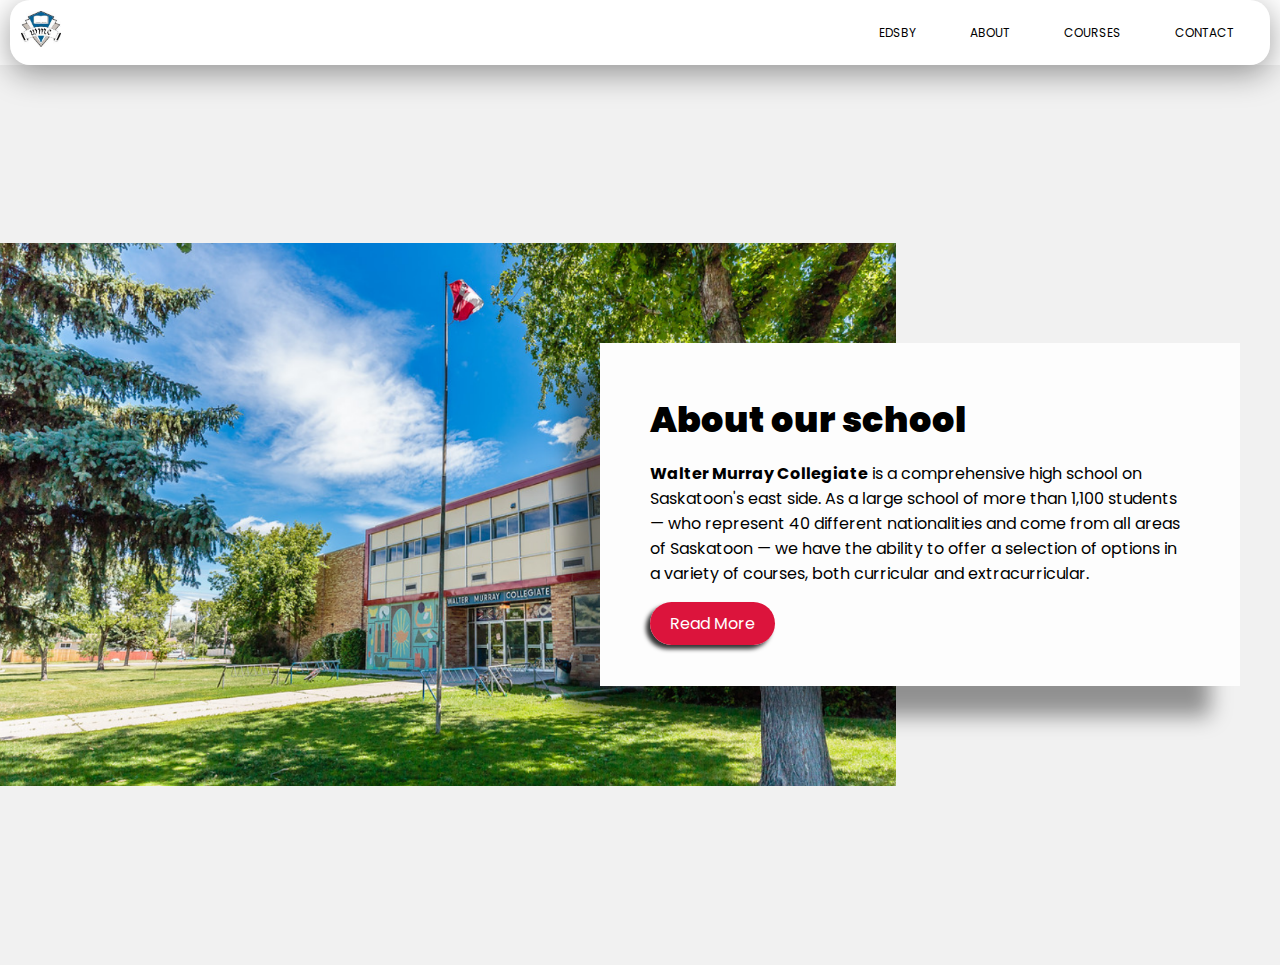
<file: about-page/index.html>
<!DOCTYPE html>
<html lang="en">
<head>
    <meta charset="UTF-8">
    <meta name="viewport" content="width=device-width, initial-scale=1.0">
    <link rel="stylesheet" href="./style.css" />
    <link rel="preconnect" href="https://fonts.googleapis.com">
    <link rel="preconnect" href="https://fonts.gstatic.com" crossorigin>
    <link href="https://fonts.googleapis.com/css2?family=Poppins&display=swap" rel="stylesheet">
    <title>About us</title>
</head>
<body>
    <div class="header">
        <nav>
            <a href="../home-page/index.html"><img src="./LogoHeader.png" alt="walter murray collegiate logo header"    /></a>
            <div class="nav-links">
                <ul>
                    <li><a href="../Edsby-page/index.html">EDSBY</a></li>
                    <li><a href="../about-page/index.html">ABOUT</a></li>
                    <li><a href="../courses/index.html">COURSES</a></li>
                    <li><a href='../Contact/index.html'>CONTACT</a></li>
                </ul>
            </div>
        </nav>
    </div>
    <div class="about-section">
        <div class="about">
            <div class="container">
                <h1> About our school</h1>
                <p class="text"><span>​​​​​​​​​​Walter Murray Collegiate</span> is a comprehensive high school on Saskatoon's east side. As a large school of more than 1,100 students — who represent 40 different nationalities and come from all areas of Saskatoon — ​we have the ability to offer a selection of options in a variety of courses, both curricular and extracurricular. ​</p>
                <a href="../read-more/index.html" class="read-more">Read More</a>
            </div>
        </div>
    </div>
    
</body>
</html>
</file>
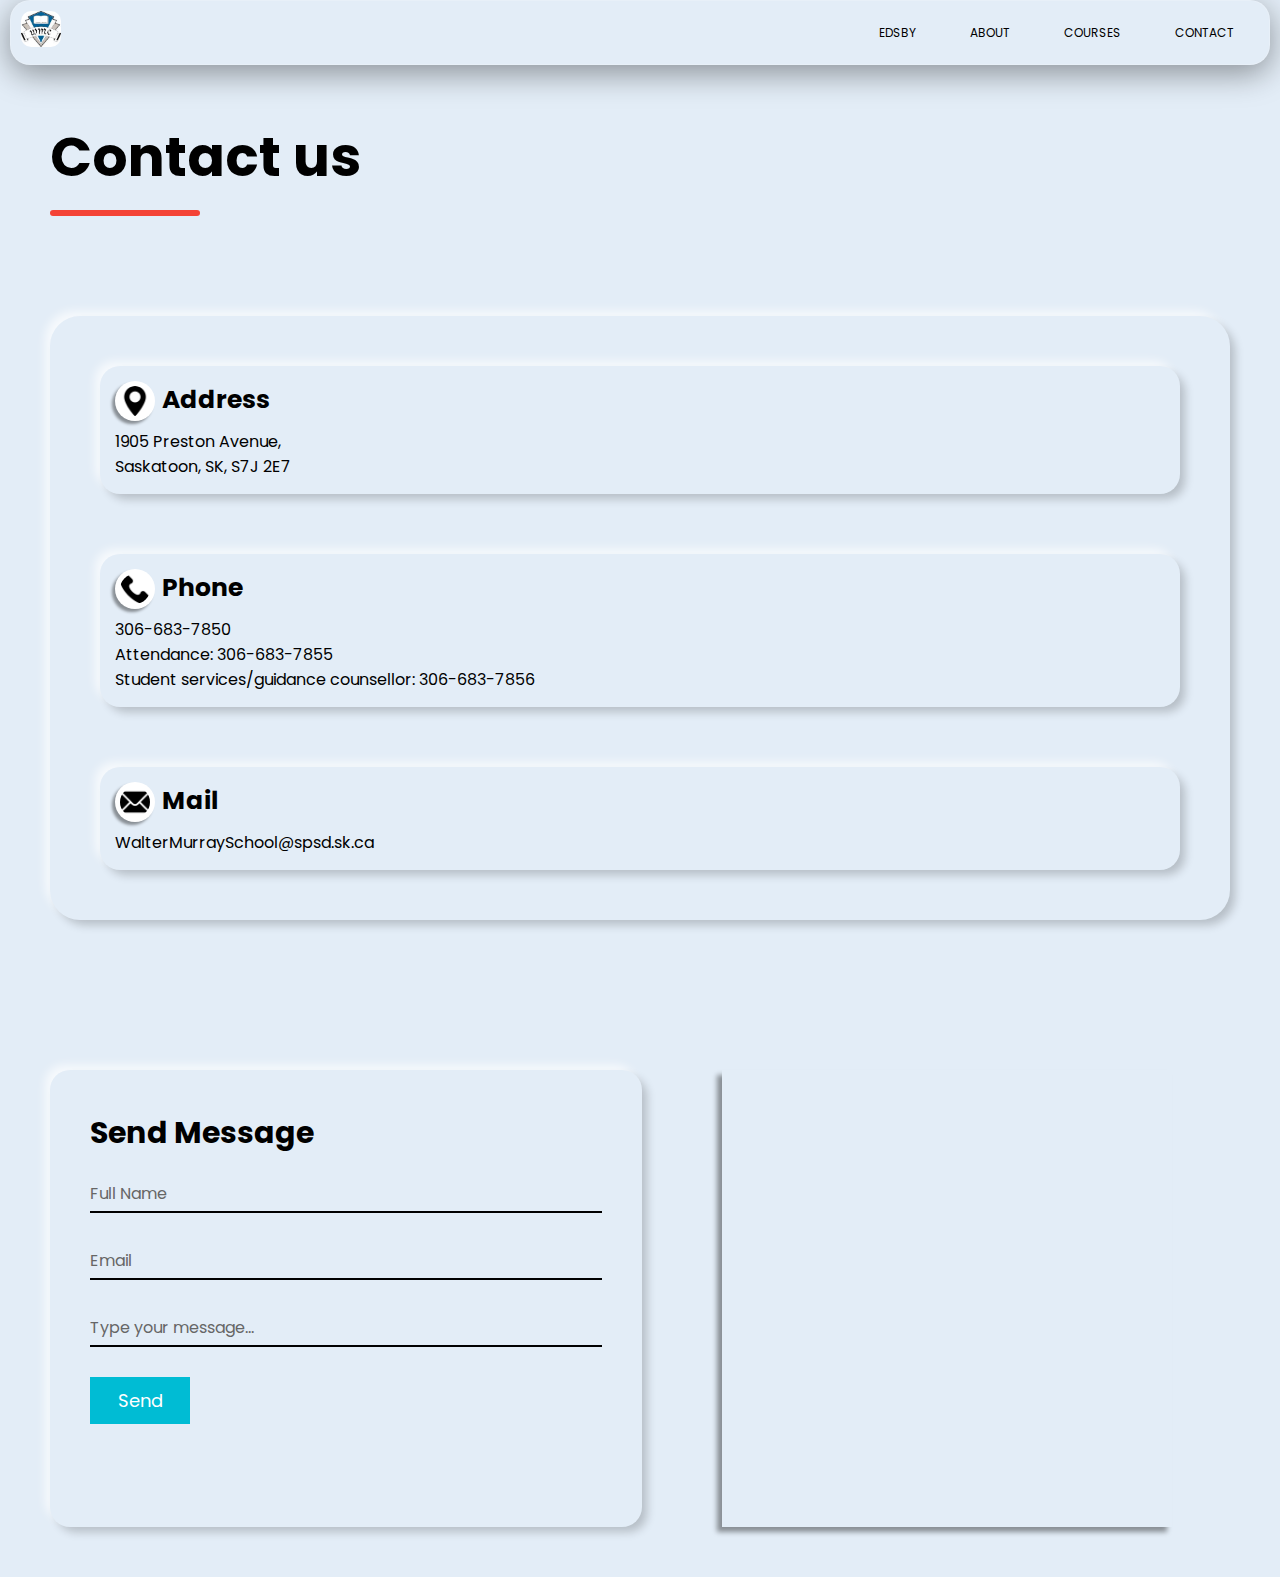
<file: Contact/index.html>
<!DOCTYPE html>
<html lang="en">
<head>
    <meta charset="UTF-8">
    <meta name="viewport" content="width=device-width, initial-scale=1.0">
    <link rel="stylesheet" href="./style.css" />
    <link rel="preconnect" href="https://fonts.googleapis.com">
    <link rel="preconnect" href="https://fonts.gstatic.com" crossorigin>
    <link href="https://fonts.googleapis.com/css2?family=Poppins&display=swap" rel="stylesheet">
    <title>Contact Us</title>
</head>
<body>
    <div class="header">
        <nav>
            <a href="../home-page/index.html"><img src="./LogoHeader.png" alt="walter murray collegiate logo header"    /></a>
            <div class="nav-links">
                <ul>
                    <li><a href="../Edsby-page/index.html">EDSBY</a></li>
                    <li><a href="../about-page/index.html">ABOUT</a></li>
                    <li><a href='../courses/index.html'>COURSES</a></li>
                    <li><a href='../Contact/index.html'>CONTACT</a></li>
                </ul>
            </div>
        </nav>
    </div>
    <div class="heading-container">
        <h1>Contact us</h1>
        <div class="line"></div>
    </div>
    <div class="contact-details">
        <div class="address details">
            <img src="./maps-and-flags.png" height="30px" />
            <h3>Address</h3>
            <p>1905 Preston Avenue,<br> Saskatoon, SK, S7J 2E7</p>
        </div>
        <div class="phone details">
            <img src="./phone-call.png" height="30px" />
            <h3>Phone</h3>
            <p>306-683-7850<br>Attendance: 306-683-7855 <br>Student services/guidance counsellor: 306-683-7856</p>
        </div>
        <div class="mail details">
            <img src="./mail.png" height="30px" />
            <h3>Mail</h3>
            <p>WalterMurraySchool@spsd.sk.ca</p>
        </div>
    </div>
    <div class="form-map">
        <div class="contact-form">
            <form>
                <h2>Send Message</h2>
                <div class="input-box">
                    <input type="text" name="" required="required">
                    <span>Full Name</span>
                </div>
                <div class="input-box">
                    <input type="text" name="" required="required">
                    <span>Email</span>
                </div>
                <div class="input-box">
                    <input type="text" name="" required="required">
                    <span>Type your message...</span>
                </div>
                <div class="input-box">
                    <input type="submit" name="" value="Send">
                </div>
                
            </form>
        </div>
        <div class="map">
            <iframe src="https://www.google.com/maps/embed?pb=!1m18!1m12!1m3!1d2450.5310359038212!2d-106.62382578849318!3d52.106465971838645!2m3!1f0!2f0!3f0!3m2!1i1024!2i768!4f13.1!3m3!1m2!1s0x5304f1405f342057%3A0x9f13b7360dfa2bfc!2sWalter%20Murray%20Collegiate!5e0!3m2!1sen!2sca!4v1705624319784!5m2!1sen!2sca" width="450" height="450" style="border:0;" allowfullscreen="" loading="lazy" referrerpolicy="no-referrer-when-downgrade"></iframe>

        </div>
    </div>
   
    
</body>
</html>
</file>
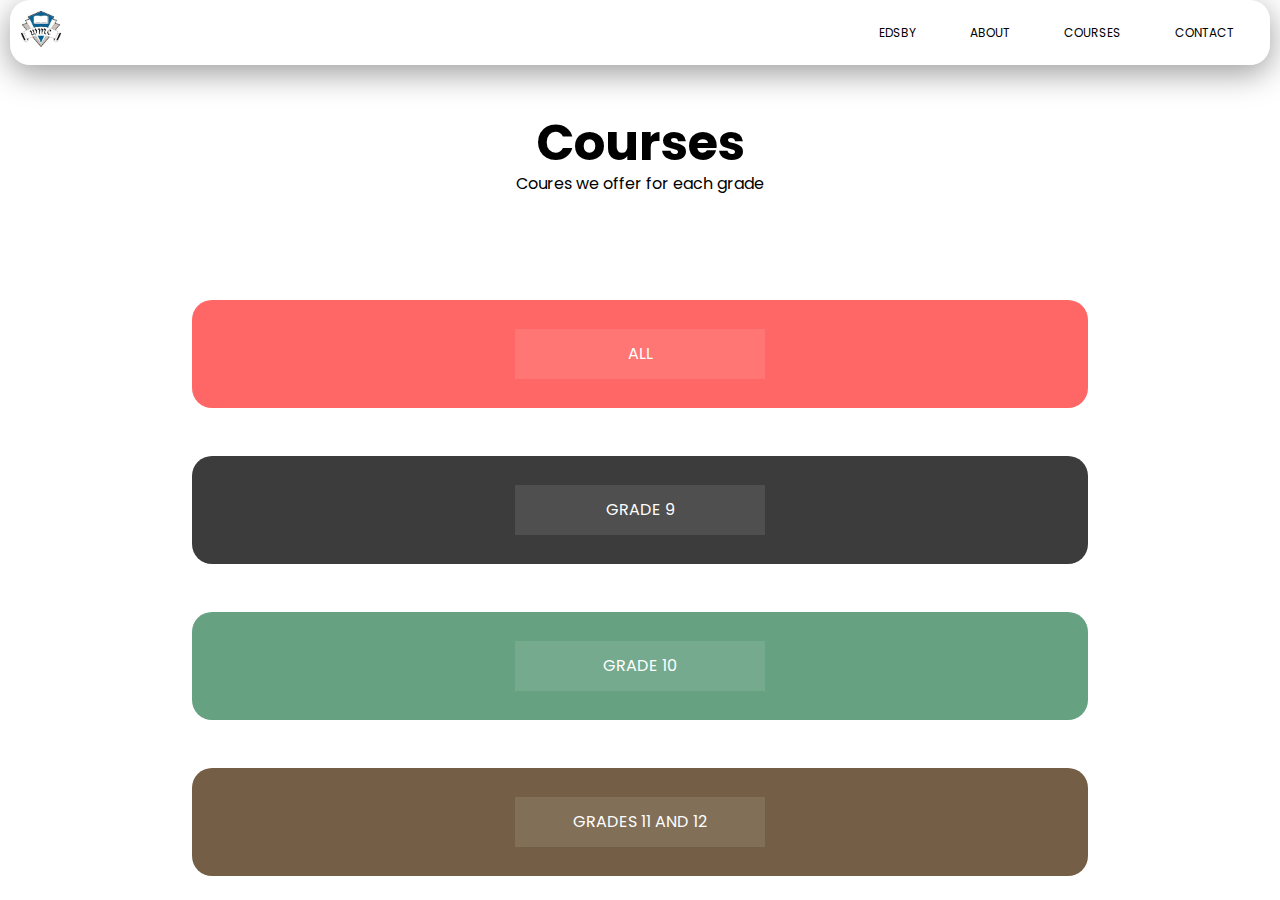
<file: courses/index.html>
<!DOCTYPE html>
<html lang="en">
<head>
    <meta charset="UTF-8">
    <meta name="viewport" content="width=device-width, initial-scale=1.0">
    <link rel="stylesheet" href="./style.css" />
    <link rel="preconnect" href="https://fonts.googleapis.com">
    <link rel="preconnect" href="https://fonts.gstatic.com" crossorigin>
    <link href="https://fonts.googleapis.com/css2?family=Poppins&display=swap" rel="stylesheet">
    <title>Courses</title>
</head>
<body>
    <div class="header">
        
        <nav>
            <a href="../home-page/index.html" ><img src="./LogoHeader.png" alt="walter murray collegiate logo header"    /></a>
            <div class="nav-links">
                <ul>
                    <li><a href="../Edsby-page/index.html">EDSBY</a></li>
                    <li><a href="../about-page/index.html">ABOUT</a></li>
                    <li><a href='index.html'>COURSES</a></li>
                    <li><a href='../Contact/index.html'>CONTACT</a></li>
                </ul>
            </div>
        </nav>
    </div>
    <div class="heading">
        <h1>Courses</h1>
        <p>Coures we offer for each grade</p>
    </div>

        <div class="box-1">
            <!-- <div class="btn btn-one"> -->
            <!-- <a href="https://www.spsd.sk.ca/school/waltermurray/About/course_selection/Documents/Walter_Murray_Course_Selection_Grade_9.pdf">GRADE 10</a>
            </div> -->
            <a href="https://www.spsd.sk.ca/school/waltermurray/About/course_selection/Documents/Walter_Murray_Course_Selection.pdf" class="btn btn-one" target="_blank">ALL</a>
        </div>
        
        <!-- Hover #2 -->
        <div class="box-2">
            <a href="https://www.spsd.sk.ca/school/waltermurray/About/course_selection/Documents/Walter_Murray_Course_Selection_Grade_9.pdf" class="btn btn-two" target="_blank">GRADE 9</a>
        </div>
        
        <!-- Hover #3 -->
        <div class="box-3">
            <!-- <div class="btn btn-three">
            <span>GRADE 11</span>
            </div> -->
            <a href="https://www.spsd.sk.ca/school/waltermurray/About/course_selection/Documents/Grad_Plan_Grade_10_English.pdf" class="btn btn-three" target="_blank">GRADE 10</a>
        </div>
        
        <div class="box-4">
            <!-- <div class="btn btn-four">
            <span>GRADE 12</span>
            </div> -->
            <a href="https://www.spsd.sk.ca/school/waltermurray/About/course_selection/Documents/Grad_Plan_Grades_11-12_English.pdf" class="btn btn-four" target="_blank">GRADES 11 AND 12</a>
        </div>  
</body>
</html>
</file>
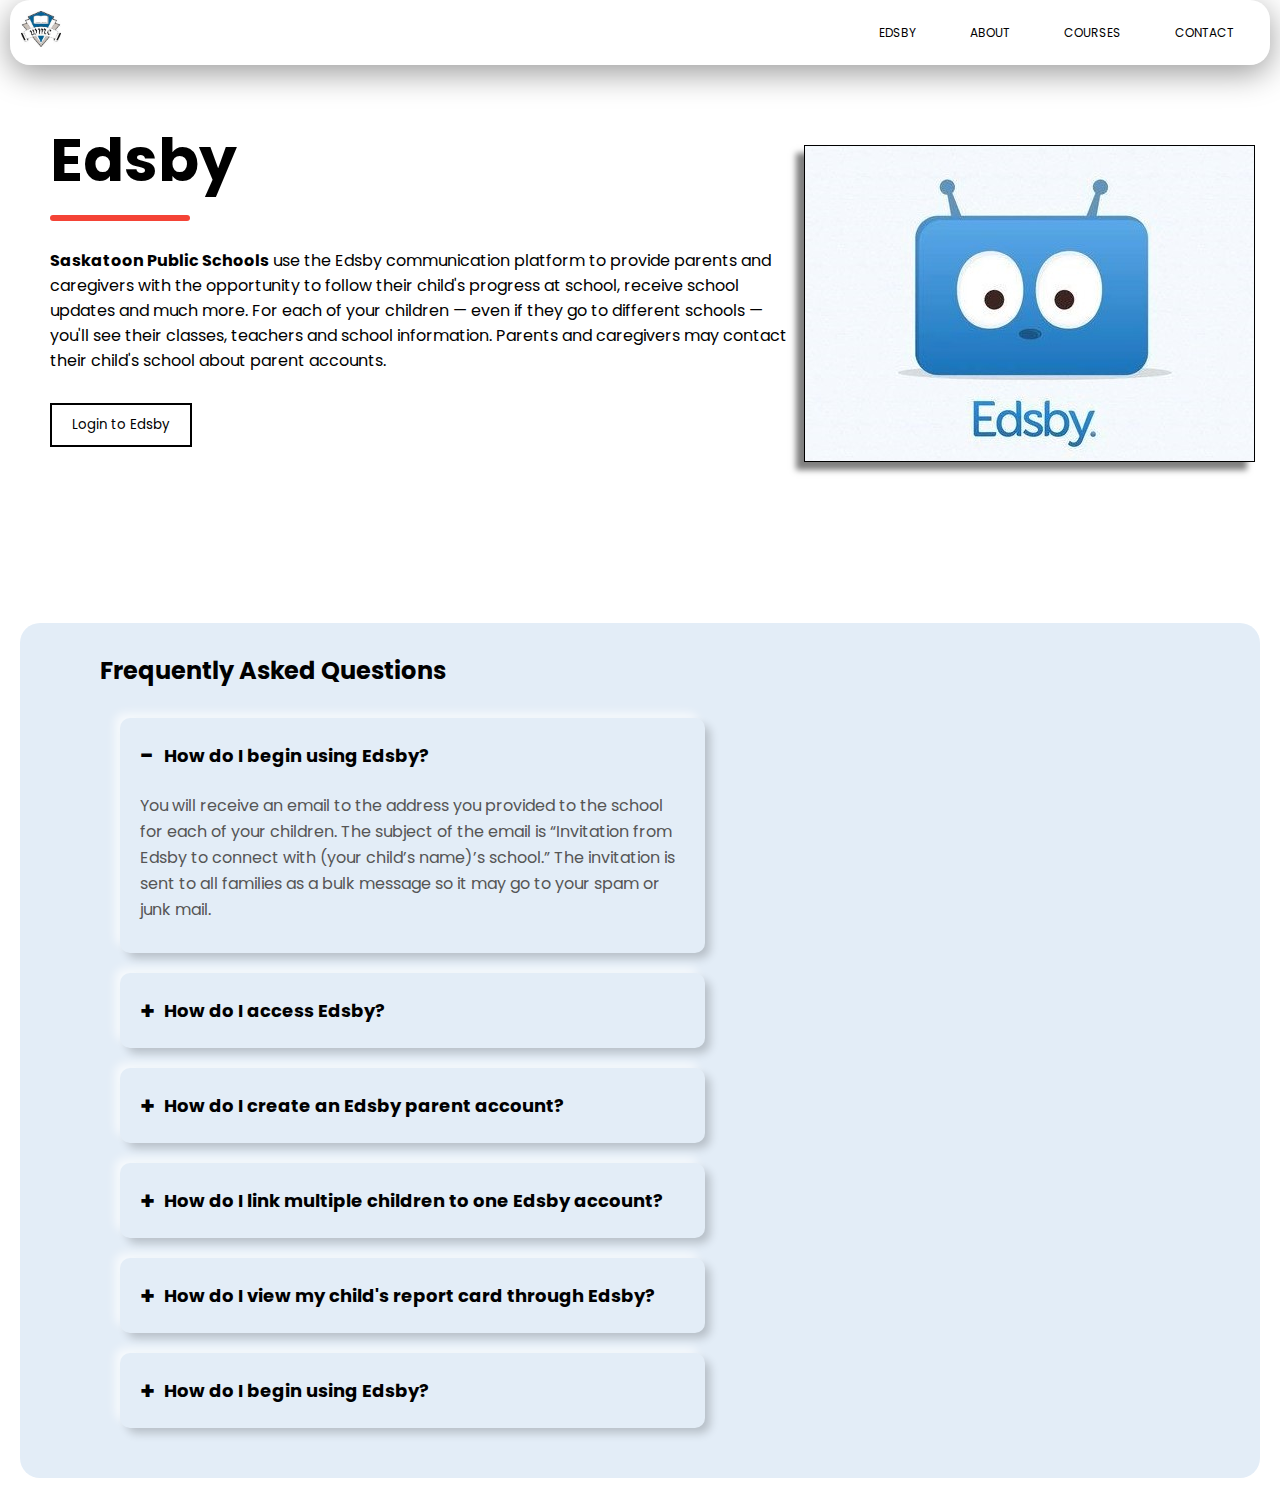
<file: Edsby-page/index.html>
<!DOCTYPE html>
<html lang="en">
<head>
    <meta charset="UTF-8">
    <meta name="viewport" content="width=device-width, initial-scale=1.0">
    <link rel="stylesheet" href="./style.css" />
    <link rel="preconnect" href="https://fonts.googleapis.com">
    <link rel="preconnect" href="https://fonts.gstatic.com" crossorigin>
    <link href="https://fonts.googleapis.com/css2?family=Poppins&display=swap" rel="stylesheet">
    <title>Edbsy</title>
</head>
<body>
    <div class="header">
        <nav>
            <a href="../home-page/index.html"><img src="./LogoHeader.png" alt="walter murray collegiate logo header"    /></a>
            <div class="nav-links">
                <ul>
                    <li><a href="index.html">EDSBY</a></li>
                    <li><a href="../about-page/index.html">ABOUT</a></li>
                    <li><a href='../courses/index.html'>COURSES</a></li>
                    <li><a href="../Contact/index.html">CONTACT</a></li>
                </ul>
            </div>
        </nav>
    </div>
    <div class="heading-container">
        <img src="./edsby-logo.jpg" alt="Edbsy logo" />
        <h1>Edsby</h1>
        <div class="line"></div>
        <p><span>Saskatoon Public Schools</span> use the Edsby communication platform to provide parents and caregivers with the opportunity to follow their child's progress at school, receive school updates and much more. For each of your children — even if they go to different schools — you'll see their classes, teachers and school information. Parents and caregivers may contact their child's school​​ about parent accounts.​</p>
        
        <div class="bttn">
            <a href="https://spsd.edsby.com/p/BasePublic/" target="_blank"><button class="btn btn1">Login to Edsby</button></a>
        </div>
    </div>
    <div class="faq">
        <h2>Frequently Asked Questions</h2>
        <ul class="accordion">
            <li>
                <input type="radio" name="accordion" id="first" checked>
                <label for="first">How do I begin using Edsby?</label>
                <div class="content">
                    You will receive an email to the address you provided to the school for each of your children. The subject of the email is “Invitation from Edsby to connect with (your child’s name)’s school.” The invitation is sent to all families as a bulk message so it may go to your spam or junk mail.
                </div>
            </li>
            <li>
                <input type="radio" name="accordion" id="second">
                <label for="second">How do I access Edsby?</label>
                <div class="content">
                    On a computer web browser at spsd.edsby.com.

                    On an IOS or Android device: Download the Edsby app from the App Store (iPhone or iPad) or the Google Play Store (Android). The server name is SPSD.
                </div>
            </li>
            <li>
                <input type="radio" name="accordion" id="third">
                <label for="third">How do I create an Edsby parent account?</label>
                <div class="content">
                    You only need one Edsby parent account, but you will receive a separate email invitation for each of your children.

                    To create an account, click the link in your email invitation. You will be prompted on a second screen to enter and confirm a password. Your email address and username will already be entered. Click Create Edsby Account. You’ll be logged into your Edsby account and a “Welcome to Edsby” message will be sent to your email address. The information for at least one of your children will be immediately visible to you.
                </div>
            </li>
            <li>
                <input type="radio" name="accordion" id="fourth">
                <label for="fourth">How do I link multiple children to one Edsby account?</label>
                <div class="content">
                    You will receive separate email invitations for each of your children. Click the link in the email and choose "Login to your existing Saskatoon Public Schools Edsby parent account."

                    Enter your Edsby username (your email) and password. Repeat for each child. Your existing Edsby account will now include all children.
                </div>
            </li>
            <li>
                <input type="radio" name="accordion" id="fifth">
                <label for="fifth">How do I view my child's report card through Edsby?</label>
                <div class="content">
                    Report cards are viewable through a web browser at spsd.edsby.com from a computer or tablet, or through the Edsby app on a mobile device. In Edsby, click on View Report Cards to see your child's report card. Once the report loads, you have the option to print or save to PDF by right clicking on the report card. For more information, download the tip sheet​ or watch this short instructional video on viewing your child's report card through Edsby.


                </div>
            </li>
            <li>
                <input type="radio" name="accordion" id="sixth">
                <label for="sixth">How do I begin using Edsby?</label>
                <div class="content">
                    By default, Edsby inherits the language of the user's web browser or device's operating system. However, if you would like to override the default language used by Edsby, you can do so within Edsby in Account Settings > Preferences > Preferred Language. Parents and students can set their language preference in both the web browser view of Edsby or the Edsby mobile app.
                </div>
            </li>
        </ul>
    </div>
   
</body>
</html>
</file>
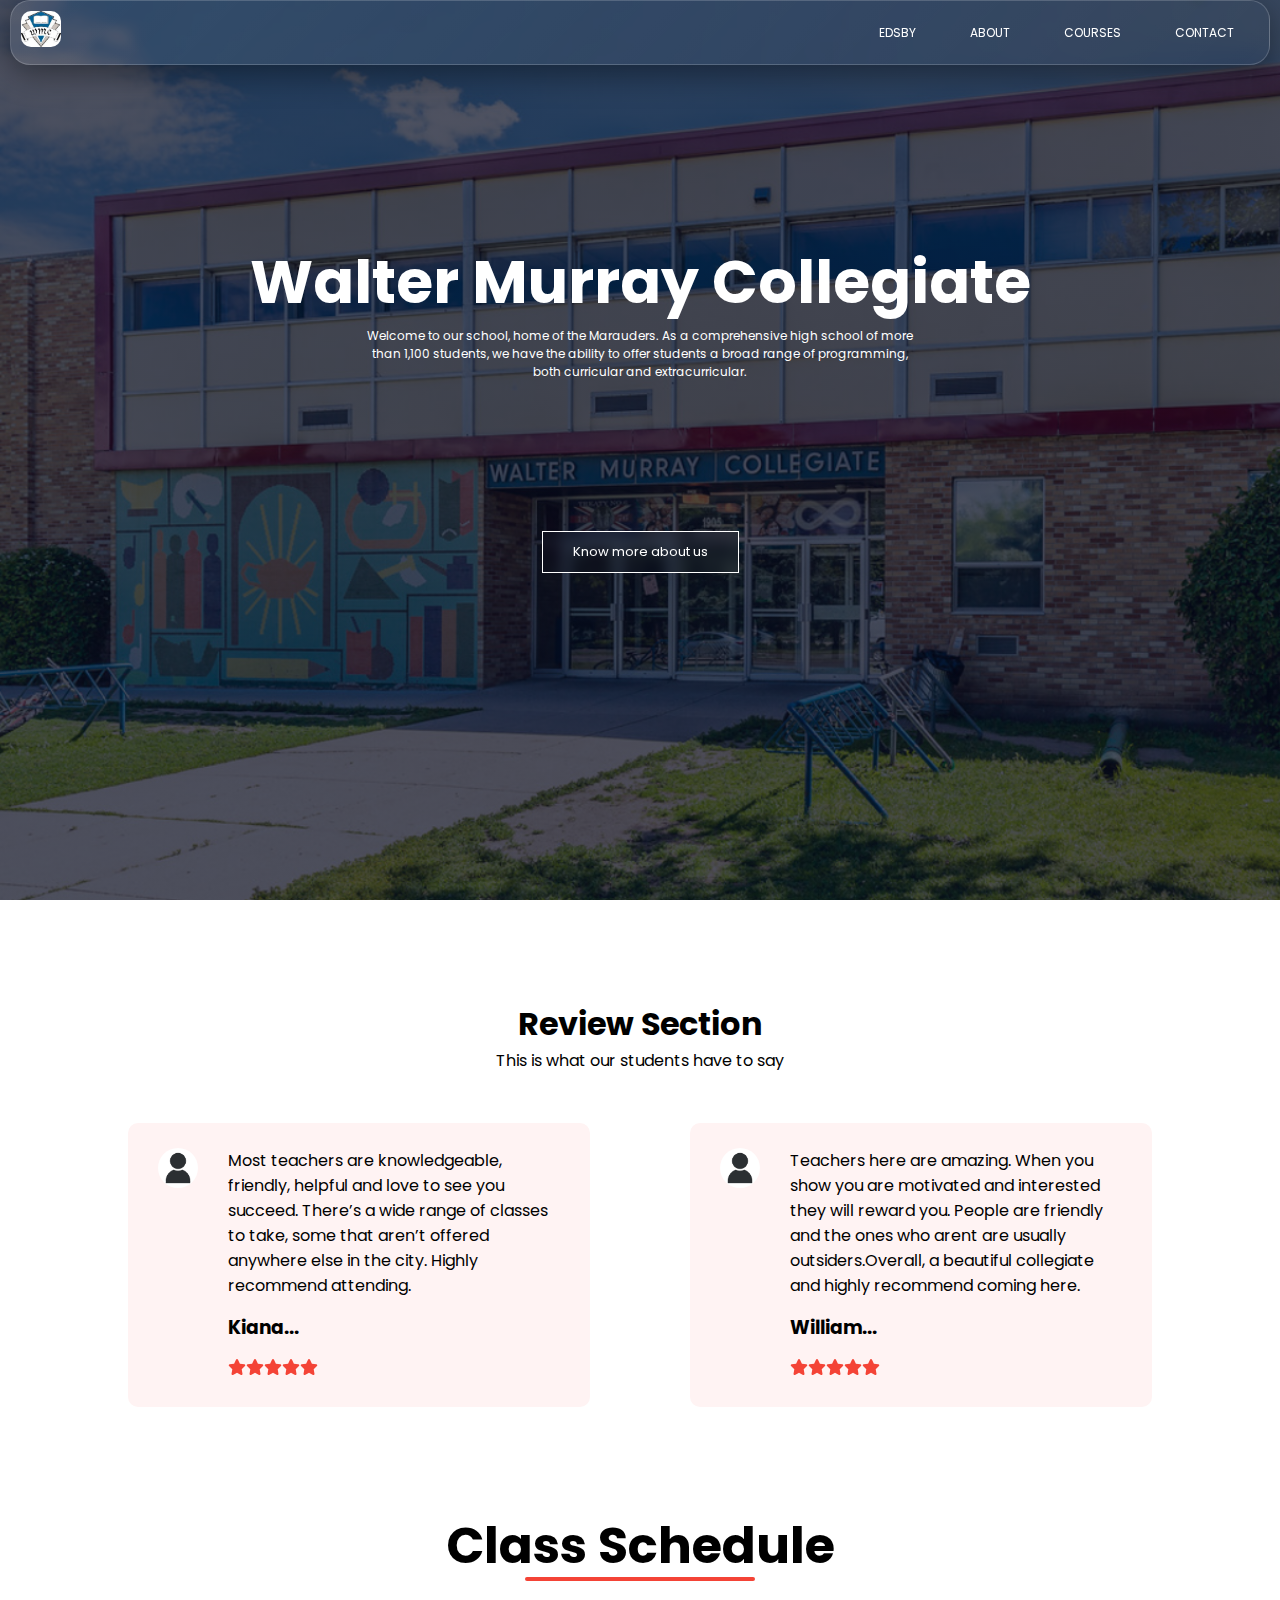
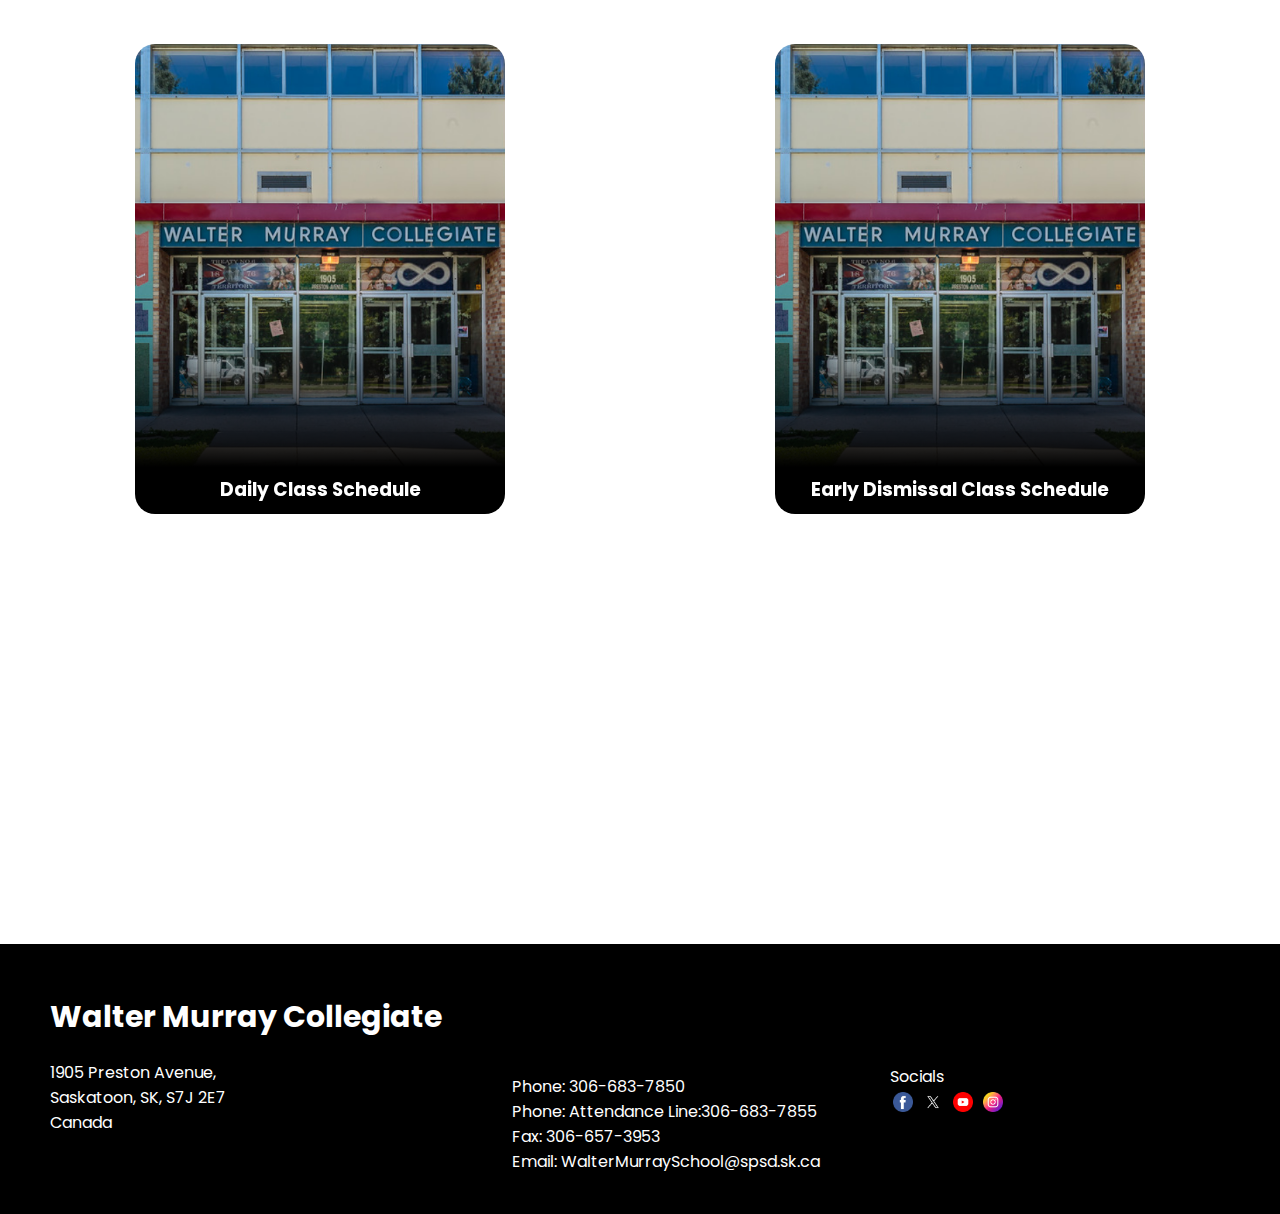
<file: home-page/index.html>
<!DOCTYPE html>
<html lang="en">
<head>
    <meta charset="UTF-8">
    <meta name="viewport" content="width=device-width, initial-scale=1.0">
    <link rel="stylesheet" href="./style.css" />
    <link rel="preconnect" href="https://fonts.googleapis.com">
    <link rel="preconnect" href="https://fonts.gstatic.com" crossorigin>
    <link href="https://fonts.googleapis.com/css2?family=Open+Sans&display=swap" rel="stylesheet">
    <link rel="preconnect" href="https://fonts.googleapis.com">
    <link rel="preconnect" href="https://fonts.gstatic.com" crossorigin>
    <link href="https://fonts.googleapis.com/css2?family=Poppins&display=swap" rel="stylesheet">
    <title>Walter Murray Collegiate</title>
</head>
<body>
    <section class="header">
        <nav>
            <a href="index.html"><img src="LogoHeader.png" alt="walter murray collegiate logo header"    /></a>
            <div class="nav-links">
                <ul>
                    <li><a href="../Edsby-page/index.html">EDSBY</a></li>
                    <li><a href="../about-page/index.html">ABOUT</a></li>
                    <li><a href='../courses/index.html'>COURSES</a></li>
                    <li><a href="../Contact/index.html">CONTACT</a></li>
                </ul>
            </div>
        </nav>

        <div class="text-box">
            <h1> Walter Murray Collegiate</h1>
            <p>Welcome to our school, home of the Marauders. As a comprehensive high school of more than 1,100 students, we have the ability to offer students a broad range of programming, both curricular and extracurricular.</p>
            <div class="button"><a href='../about-page/index.html' class="btn">Know more about us</a></div>
        </div>
    
        
        
    </section>
    <div class="reviews">
        <h1>Review Section</h1>
        <p>This is what our students have to say </p>
        <div class="row">
            <div class="col">
                <img src="./user-image.jpg" alt="user icon" />
                <div>
                    <p>Most teachers are knowledgeable, friendly, helpful and love to see you succeed. There’s a wide range of classes to take, some that aren’t offered anywhere else in the city. Highly recommend attending.</p>
                    <h3>Kiana...</h3>
                    <svg xmlns="http://www.w3.org/2000/svg" height="16" width="18" viewBox="0 0 576 512"><!--!Font Awesome Free 6.5.1 by @fontawesome - https://fontawesome.com License - https://fontawesome.com/license/free Copyright 2024 Fonticons, Inc.--><path fill="#f44336" d="M316.9 18C311.6 7 300.4 0 288.1 0s-23.4 7-28.8 18L195 150.3 51.4 171.5c-12 1.8-22 10.2-25.7 21.7s-.7 24.2 7.9 32.7L137.8 329 113.2 474.7c-2 12 3 24.2 12.9 31.3s23 8 33.8 2.3l128.3-68.5 128.3 68.5c10.8 5.7 23.9 4.9 33.8-2.3s14.9-19.3 12.9-31.3L438.5 329 542.7 225.9c8.6-8.5 11.7-21.2 7.9-32.7s-13.7-19.9-25.7-21.7L381.2 150.3 316.9 18z"/></svg><svg xmlns="http://www.w3.org/2000/svg" height="16" width="18" viewBox="0 0 576 512"><!--!Font Awesome Free 6.5.1 by @fontawesome - https://fontawesome.com License - https://fontawesome.com/license/free Copyright 2024 Fonticons, Inc.--><path fill="#f44336" d="M316.9 18C311.6 7 300.4 0 288.1 0s-23.4 7-28.8 18L195 150.3 51.4 171.5c-12 1.8-22 10.2-25.7 21.7s-.7 24.2 7.9 32.7L137.8 329 113.2 474.7c-2 12 3 24.2 12.9 31.3s23 8 33.8 2.3l128.3-68.5 128.3 68.5c10.8 5.7 23.9 4.9 33.8-2.3s14.9-19.3 12.9-31.3L438.5 329 542.7 225.9c8.6-8.5 11.7-21.2 7.9-32.7s-13.7-19.9-25.7-21.7L381.2 150.3 316.9 18z"/></svg><svg xmlns="http://www.w3.org/2000/svg" height="16" width="18" viewBox="0 0 576 512"><!--!Font Awesome Free 6.5.1 by @fontawesome - https://fontawesome.com License - https://fontawesome.com/license/free Copyright 2024 Fonticons, Inc.--><path fill="#f44336" d="M316.9 18C311.6 7 300.4 0 288.1 0s-23.4 7-28.8 18L195 150.3 51.4 171.5c-12 1.8-22 10.2-25.7 21.7s-.7 24.2 7.9 32.7L137.8 329 113.2 474.7c-2 12 3 24.2 12.9 31.3s23 8 33.8 2.3l128.3-68.5 128.3 68.5c10.8 5.7 23.9 4.9 33.8-2.3s14.9-19.3 12.9-31.3L438.5 329 542.7 225.9c8.6-8.5 11.7-21.2 7.9-32.7s-13.7-19.9-25.7-21.7L381.2 150.3 316.9 18z"/></svg><svg xmlns="http://www.w3.org/2000/svg" height="16" width="18" viewBox="0 0 576 512"><!--!Font Awesome Free 6.5.1 by @fontawesome - https://fontawesome.com License - https://fontawesome.com/license/free Copyright 2024 Fonticons, Inc.--><path fill="#f44336" d="M316.9 18C311.6 7 300.4 0 288.1 0s-23.4 7-28.8 18L195 150.3 51.4 171.5c-12 1.8-22 10.2-25.7 21.7s-.7 24.2 7.9 32.7L137.8 329 113.2 474.7c-2 12 3 24.2 12.9 31.3s23 8 33.8 2.3l128.3-68.5 128.3 68.5c10.8 5.7 23.9 4.9 33.8-2.3s14.9-19.3 12.9-31.3L438.5 329 542.7 225.9c8.6-8.5 11.7-21.2 7.9-32.7s-13.7-19.9-25.7-21.7L381.2 150.3 316.9 18z"/></svg><svg xmlns="http://www.w3.org/2000/svg" height="16" width="18" viewBox="0 0 576 512"><!--!Font Awesome Free 6.5.1 by @fontawesome - https://fontawesome.com License - https://fontawesome.com/license/free Copyright 2024 Fonticons, Inc.--><path fill="#f44336" d="M316.9 18C311.6 7 300.4 0 288.1 0s-23.4 7-28.8 18L195 150.3 51.4 171.5c-12 1.8-22 10.2-25.7 21.7s-.7 24.2 7.9 32.7L137.8 329 113.2 474.7c-2 12 3 24.2 12.9 31.3s23 8 33.8 2.3l128.3-68.5 128.3 68.5c10.8 5.7 23.9 4.9 33.8-2.3s14.9-19.3 12.9-31.3L438.5 329 542.7 225.9c8.6-8.5 11.7-21.2 7.9-32.7s-13.7-19.9-25.7-21.7L381.2 150.3 316.9 18z"/></svg>
                    
                </div>
            </div>
            <div class="col">
                <img src="./user-image.jpg" alt="user icon" />
                <div>
                    <p>Teachers here are amazing. When you show you are motivated and interested they will reward you. People are friendly and the ones who arent are usually outsiders.Overall, a beautiful collegiate and highly recommend coming here.</p>
                    <h3>William...</h3> 
                    <svg xmlns="http://www.w3.org/2000/svg" height="16" width="18" viewBox="0 0 576 512"><!--!Font Awesome Free 6.5.1 by @fontawesome - https://fontawesome.com License - https://fontawesome.com/license/free Copyright 2024 Fonticons, Inc.--><path fill="#f44336" d="M316.9 18C311.6 7 300.4 0 288.1 0s-23.4 7-28.8 18L195 150.3 51.4 171.5c-12 1.8-22 10.2-25.7 21.7s-.7 24.2 7.9 32.7L137.8 329 113.2 474.7c-2 12 3 24.2 12.9 31.3s23 8 33.8 2.3l128.3-68.5 128.3 68.5c10.8 5.7 23.9 4.9 33.8-2.3s14.9-19.3 12.9-31.3L438.5 329 542.7 225.9c8.6-8.5 11.7-21.2 7.9-32.7s-13.7-19.9-25.7-21.7L381.2 150.3 316.9 18z"/></svg><svg xmlns="http://www.w3.org/2000/svg" height="16" width="18" viewBox="0 0 576 512"><!--!Font Awesome Free 6.5.1 by @fontawesome - https://fontawesome.com License - https://fontawesome.com/license/free Copyright 2024 Fonticons, Inc.--><path fill="#f44336" d="M316.9 18C311.6 7 300.4 0 288.1 0s-23.4 7-28.8 18L195 150.3 51.4 171.5c-12 1.8-22 10.2-25.7 21.7s-.7 24.2 7.9 32.7L137.8 329 113.2 474.7c-2 12 3 24.2 12.9 31.3s23 8 33.8 2.3l128.3-68.5 128.3 68.5c10.8 5.7 23.9 4.9 33.8-2.3s14.9-19.3 12.9-31.3L438.5 329 542.7 225.9c8.6-8.5 11.7-21.2 7.9-32.7s-13.7-19.9-25.7-21.7L381.2 150.3 316.9 18z"/></svg><svg xmlns="http://www.w3.org/2000/svg" height="16" width="18" viewBox="0 0 576 512"><!--!Font Awesome Free 6.5.1 by @fontawesome - https://fontawesome.com License - https://fontawesome.com/license/free Copyright 2024 Fonticons, Inc.--><path fill="#f44336" d="M316.9 18C311.6 7 300.4 0 288.1 0s-23.4 7-28.8 18L195 150.3 51.4 171.5c-12 1.8-22 10.2-25.7 21.7s-.7 24.2 7.9 32.7L137.8 329 113.2 474.7c-2 12 3 24.2 12.9 31.3s23 8 33.8 2.3l128.3-68.5 128.3 68.5c10.8 5.7 23.9 4.9 33.8-2.3s14.9-19.3 12.9-31.3L438.5 329 542.7 225.9c8.6-8.5 11.7-21.2 7.9-32.7s-13.7-19.9-25.7-21.7L381.2 150.3 316.9 18z"/></svg><svg xmlns="http://www.w3.org/2000/svg" height="16" width="18" viewBox="0 0 576 512"><!--!Font Awesome Free 6.5.1 by @fontawesome - https://fontawesome.com License - https://fontawesome.com/license/free Copyright 2024 Fonticons, Inc.--><path fill="#f44336" d="M316.9 18C311.6 7 300.4 0 288.1 0s-23.4 7-28.8 18L195 150.3 51.4 171.5c-12 1.8-22 10.2-25.7 21.7s-.7 24.2 7.9 32.7L137.8 329 113.2 474.7c-2 12 3 24.2 12.9 31.3s23 8 33.8 2.3l128.3-68.5 128.3 68.5c10.8 5.7 23.9 4.9 33.8-2.3s14.9-19.3 12.9-31.3L438.5 329 542.7 225.9c8.6-8.5 11.7-21.2 7.9-32.7s-13.7-19.9-25.7-21.7L381.2 150.3 316.9 18z"/></svg><svg xmlns="http://www.w3.org/2000/svg" height="16" width="18" viewBox="0 0 576 512"><!--!Font Awesome Free 6.5.1 by @fontawesome - https://fontawesome.com License - https://fontawesome.com/license/free Copyright 2024 Fonticons, Inc.--><path fill="#f44336" d="M316.9 18C311.6 7 300.4 0 288.1 0s-23.4 7-28.8 18L195 150.3 51.4 171.5c-12 1.8-22 10.2-25.7 21.7s-.7 24.2 7.9 32.7L137.8 329 113.2 474.7c-2 12 3 24.2 12.9 31.3s23 8 33.8 2.3l128.3-68.5 128.3 68.5c10.8 5.7 23.9 4.9 33.8-2.3s14.9-19.3 12.9-31.3L438.5 329 542.7 225.9c8.6-8.5 11.7-21.2 7.9-32.7s-13.7-19.9-25.7-21.7L381.2 150.3 316.9 18z"/></svg>
                </div>
            </div>
        </div>
    </div>
    <div class="course-heading">
        <h1>Class Schedule</h1>
        <div class="line"></div>
    </div>
    <div class=schedule-setting>
        
        
        <div class="course">
    
            <div class="card">
                <div class="caption1"></div>
                <div class="card-inner">
                    <div class="front-side">
                     <h3>Daily Class Schedule</h3>
                    </div>
                    
                    <div class="back-side">
                        <p>Period 1&nbsp;&nbsp;&nbsp;&nbsp;&nbsp;&nbsp;&nbsp;&nbsp;&nbsp;&nbsp;&nbsp;&nbsp;&nbsp;&nbsp;&nbsp;8:50 - 9:54 a.m.</p>
                        <p>Break&nbsp;&nbsp;&nbsp;&nbsp;&nbsp;&nbsp;&nbsp;&nbsp;&nbsp;&nbsp;&nbsp;&nbsp;&nbsp;&nbsp;&nbsp;9:54 - 9:59 a.m.</p>
                        <p>Period 2&nbsp;&nbsp;&nbsp;&nbsp;&nbsp;&nbsp;&nbsp;&nbsp;&nbsp;&nbsp;&nbsp;&nbsp;&nbsp;&nbsp;&nbsp;9:59 - 11:03 a.m.</p>
                        <p>Break&nbsp;&nbsp;&nbsp;&nbsp;&nbsp;&nbsp;&nbsp;&nbsp;&nbsp;&nbsp;&nbsp;&nbsp;&nbsp;&nbsp;&nbsp;11:03 - 11:13 a.m.</p>
                        <p>Period 3&nbsp;&nbsp;&nbsp;&nbsp;&nbsp;&nbsp;&nbsp;&nbsp;&nbsp;&nbsp;&nbsp;&nbsp;&nbsp;&nbsp;&nbsp;11:13 a.m. - 12:17 p.m.</p>
                        <p>Lunch&nbsp;&nbsp;&nbsp;&nbsp;&nbsp;&nbsp;&nbsp;&nbsp;&nbsp;&nbsp;&nbsp;&nbsp;&nbsp;&nbsp;&nbsp;12:17 -1:07 p.m.</p>
                        <p>Period 4&nbsp;&nbsp;&nbsp;&nbsp;&nbsp;&nbsp;&nbsp;&nbsp;&nbsp;&nbsp;&nbsp;&nbsp;&nbsp;&nbsp;&nbsp;1:07 - 2:11 p.m.</p>
                        <p>Break&nbsp;&nbsp;&nbsp;&nbsp;&nbsp;&nbsp;&nbsp;&nbsp;&nbsp;&nbsp;&nbsp;&nbsp;&nbsp;&nbsp;&nbsp;2:11 - 2:16 p.m.</p>
                        <p>Period 5&nbsp;&nbsp;&nbsp;&nbsp;&nbsp;&nbsp;&nbsp;&nbsp;&nbsp;&nbsp;&nbsp;&nbsp;&nbsp;&nbsp;&nbsp;2:16 - 3:20 p.m.</p>

                    </div>
                
                </div>
            
            </div>
        </div>
        <div class="course">
    
            <div class="card">
                <div class="caption1"></div>
                <div class="card-inner">
                    <div class="front-side">
                        <h3>Early Dismissal Class Schedule</h3>
                      
                    </div>
                    <div class="back-side">
                        <p>Period 1&nbsp;&nbsp;&nbsp;&nbsp;&nbsp;&nbsp;&nbsp;&nbsp;&nbsp;&nbsp;&nbsp;&nbsp;&nbsp;&nbsp;&nbsp;8:50 - 9:35 a.m.</p>
                        <p>Break&nbsp;&nbsp;&nbsp;&nbsp;&nbsp;&nbsp;&nbsp;&nbsp;&nbsp;&nbsp;&nbsp;&nbsp;&nbsp;&nbsp;&nbsp;9:35 - 9:40 a.m.</p>
                        <p>Period 2&nbsp;&nbsp;&nbsp;&nbsp;&nbsp;&nbsp;&nbsp;&nbsp;&nbsp;&nbsp;&nbsp;&nbsp;&nbsp;&nbsp;&nbsp;9:40 - 10:25 a.m.</p>
                        <p>Break&nbsp;&nbsp;&nbsp;&nbsp;&nbsp;&nbsp;&nbsp;&nbsp;&nbsp;&nbsp;&nbsp;&nbsp;&nbsp;&nbsp;&nbsp;10:25 - 10:30 a.m.</p>
                        <p>Period 3&nbsp;&nbsp;&nbsp;&nbsp;&nbsp;&nbsp;&nbsp;&nbsp;&nbsp;&nbsp;&nbsp;&nbsp;&nbsp;&nbsp;&nbsp;10:30 a.m. - 11:15 p.m.</p>
                        <p>Break&nbsp;&nbsp;&nbsp;&nbsp;&nbsp;&nbsp;&nbsp;&nbsp;&nbsp;&nbsp;&nbsp;&nbsp;&nbsp;&nbsp;&nbsp;11:15 -1:30 p.m.</p>
                        <p>Period 4&nbsp;&nbsp;&nbsp;&nbsp;&nbsp;&nbsp;&nbsp;&nbsp;&nbsp;&nbsp;&nbsp;&nbsp;&nbsp;&nbsp;&nbsp;11:30 - 12:15 p.m.</p>
                        <p>Break&nbsp;&nbsp;&nbsp;&nbsp;&nbsp;&nbsp;&nbsp;&nbsp;&nbsp;&nbsp;&nbsp;&nbsp;&nbsp;&nbsp;&nbsp;12:15 - 12:20 p.m.</p>
                        <p>Period 5&nbsp;&nbsp;&nbsp;&nbsp;&nbsp;&nbsp;&nbsp;&nbsp;&nbsp;&nbsp;&nbsp;&nbsp;&nbsp;&nbsp;&nbsp;12:20 - 1:05 p.m.</p>

                    </div>
                
                </div>
            
            </div>
        </div>
    </div>
    <div class="ftr">
        <footer>
            <div class="main">
                <h3>Walter Murray Collegiate</h3>
                <p>1905 Preston Avenue,<br>
                    Saskatoon, SK, S7J 2E7 <br>
                    Canada</p>
            </div>
            <div class="details">
                <p>Phone: 306-683-7850 <br>
                Phone: Attendance Line:306-683-7855 <br>
                Fax: 306-657-3953 <br>
                 Email: WalterMurraySchool@spsd.sk.ca</p>
            </div>
            <div class="socials">
                <p>Socials</p>
                <a href="https://www.facebook.com/SaskatoonPublicSchools?fref=ts" target="_blank"><img src="./facebook.png" width="20px" ></a>
                <a href="https://twitter.com/i/flow/login?redirect_after_login=%2FStoonPubSchools" target="_blank"><img src="./twitter.png" width="20px" ></a>
                <a href="https://www.youtube.com/channel/UCcdrmVOPtZ_6SX2crrAWtgQ" target="_blank"><img src="./youtube.png" width="20px" ></a>
                <a href="https://www.instagram.com/accounts/login/?next=https%3A%2F%2Fwww.instagram.com%2Fsaskatoonpublicschools%2F" target="_blank"><img src="./instagram.png" width="20px"></a>
            </div>
        </footer>
    </div>
</body>
</html>
</file>
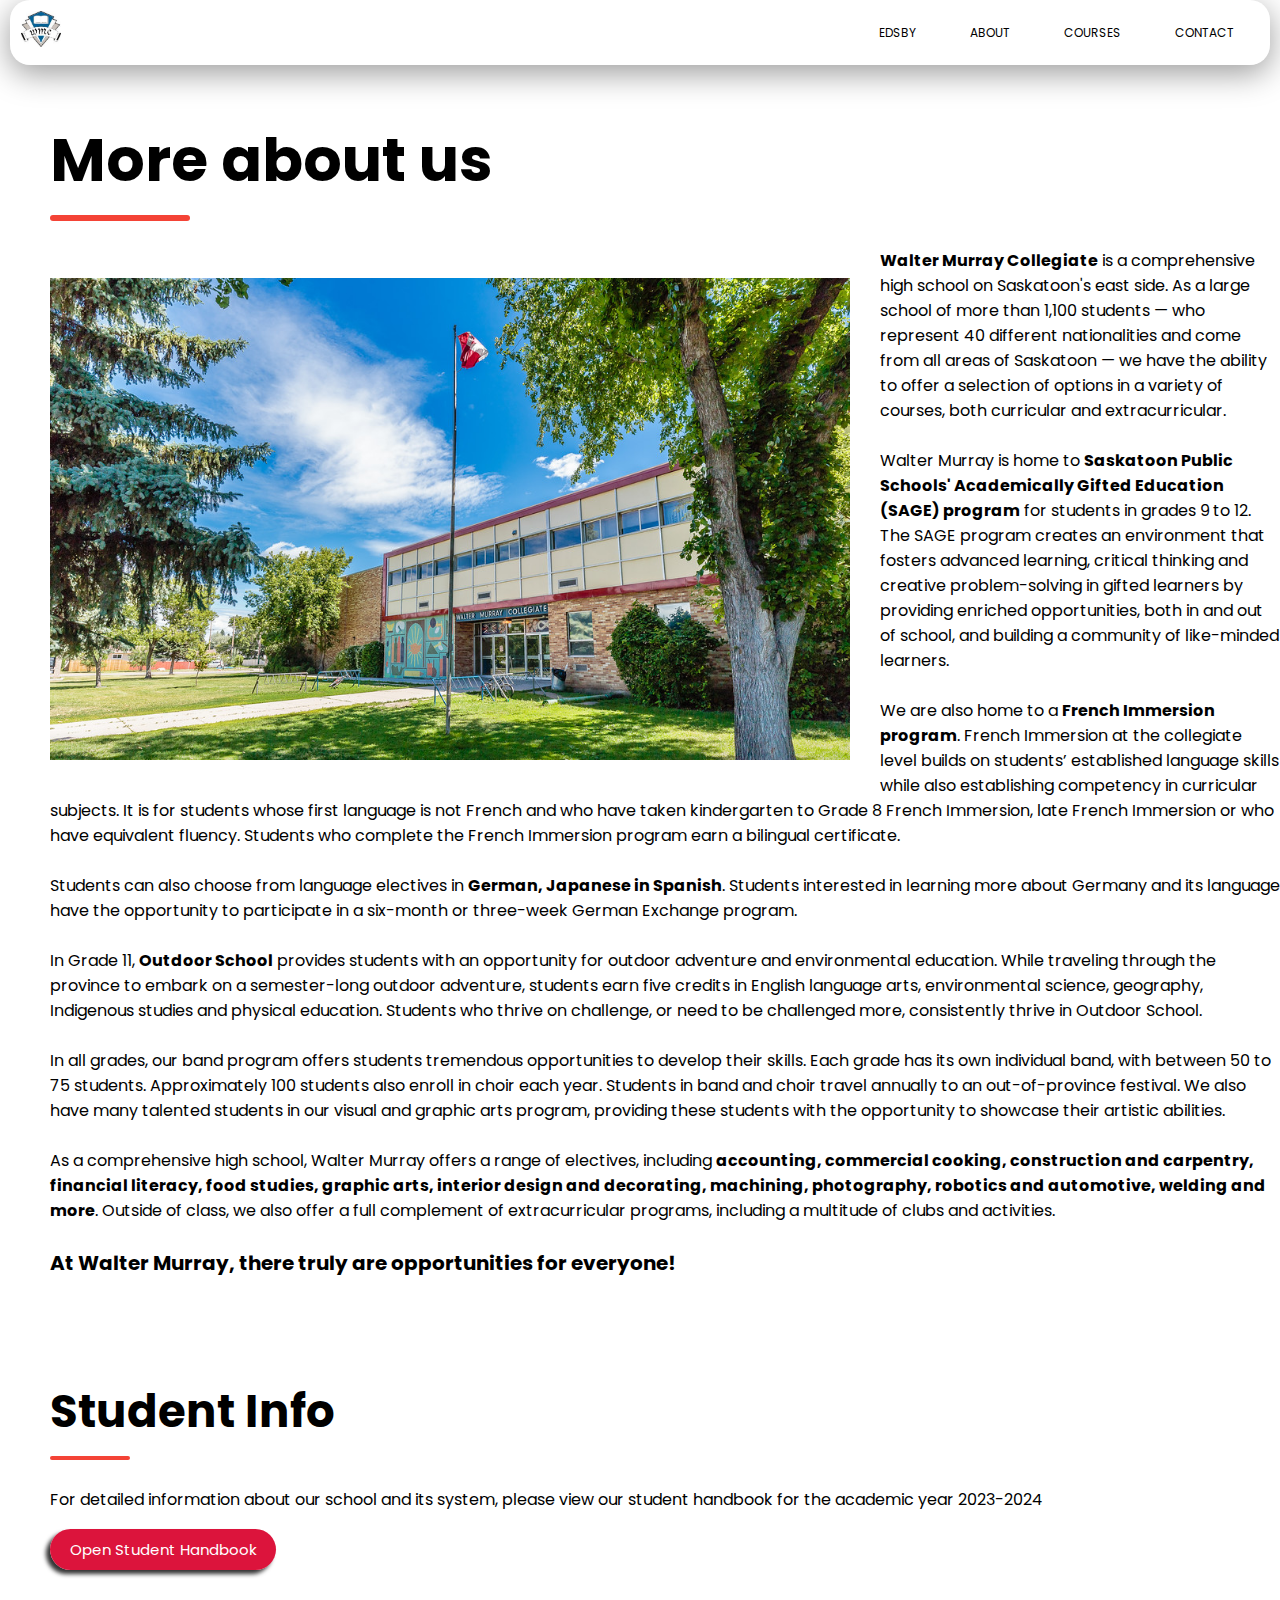
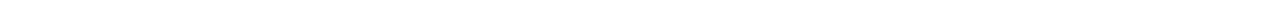
<file: read-more/index.html>
<!DOCTYPE html>
<html lang="en">
<head>
    <meta charset="UTF-8">
    <meta name="viewport" content="width=device-width, initial-scale=1.0">
    <link rel="stylesheet" href="./style.css" />
    <link rel="preconnect" href="https://fonts.googleapis.com">
    <link rel="preconnect" href="https://fonts.gstatic.com" crossorigin>
    <link href="https://fonts.googleapis.com/css2?family=Poppins&display=swap" rel="stylesheet">
    <title>More about our school</title>
</head>
<body>
    <div class="header">
        <nav>
            <a href="../home-page/index.html"><img src="./LogoHeader.png" alt="walter murray collegiate logo header"    /></a>
            <div class="nav-links">
                <ul>
                    <li><a href="../Edsby-page/index.html">EDSBY</a></li>
                    <li><a href="/about-page/index.html">ABOUT</a></li>
                    <li><a href='../courses/index.html'>COURSES</a></li>
                    <li><a href='../Contact/index.html'>CONTACT</a></li>
                </ul>
            </div>
        </nav>
    </div>
    <div class="heading-container">
        <h1>More about us</h1>
        <div class="line"></div>
        <img src="./schoolpic.png" />
        <p><span>​​​​​​​​​​Walter Murray Collegiate</span> is a comprehensive high school on Saskatoon's east side. As a large school of more than 1,100 students — who represent 40 different nationalities and come from all areas of Saskatoon — ​we have the ability to offer a selection of options in a variety of courses, both curricular and extracurricular. ​<br></p>
        
            <p>Walter Murray is home to <span>Saskatoon Public Schools' Academically Gifted Education (SAGE) program</span> for students in grades 9 to 12. The SAGE program creates an environment that fosters advanced learning, critical thinking and creative problem-solving in gifted learners by providing enriched opportunities, both in and out of school, and building a community of like-minded learners.​ <br> </p>
            
            <p>We are also home to a <span>French Immersion program</span>. French Immersion at the collegiate level builds on students’ established language skills while also establishing competency in curricular subjects. It is for students whose first language is not French and who have taken kindergarten to Grade 8 French Immersion, late French Immersion or who have equivalent fluency. ​Students who complete the French Immersion program earn a bilingual certificate. <br></p>
            
           <p>​Students can also choose from language electives in <span>German, Japanese in Spanish</span>.​​​ Students interested in learning more about Germany and its language have​ the opportunity to participate in a six-month or three-week German Exchange program​.​ <br>
            
            <p>In Grade 11, <span>Outdoor School</span>​ provides students with an opportunity for outdoor adventure and environmental education. While traveling through the province to embark on a semester-long outdoor adventure, students earn five credits in English language arts, environmental science, geography, Indigenous studies and physical education. Students who thrive on challenge, or need to be challenged more, consistently thrive in Outdoor School.​<br></p>
            
            <p>In all grades, our band program offers students tremendous opportunities to develop their skills. Each grade has its own individual band, with between 50 to 75 students. Approximately 100 students also enroll in choir each year. Students in band and choir travel annually to an out-of-province festival. We also have many talented students in our visual and graphic arts program, providing these students with the opportunity to showcase their artistic abilities. <br> </p>
            
           <p> As a comprehensive high school, Walter Murray offers a range of electives, including <span>accounting, commercial cooking, construction and carpentry, financial literacy, food studies, graphic arts, interior design and decorating, machining, photography, robotics and automotive, welding and more</span>. Outside of class, we also offer a full complement of extracurricular programs, including a multitude of clubs and activities. <br> </p>
            
           <p class="last"><span> At Walter Murray, there truly are opportunities for everyone!</span>​</p>

        <h2>Student Info</h2>
        <div class="line2"></div>
        <p>For detailed information about our school and its system, please view our student handbook for the academic year 2023-2024</p>
        <a href="https://www.spsd.sk.ca/school/waltermurray/About/studenthandbook/Documents/2023%202024%20WMC%20Student%20Handbook.pdf" class="read-more" target="_blank">Open Student Handbook</a>
            </div>
    </div>
    
</body>
</html>
</file>
<file: about-page/style.css>
*{
    margin:0;
    padding:0;
    font-family:'Poppins', sans-serif;
    box-sizing:border-box;
}
.header{
    position:relative;
    top:0;
    left:0px;
}
nav{
    margin:0px 10px;
    display:flex;
    padding: 10px;
    justify-content: space-between;
    align-items:center;

    /* creating a glassmorphism nav bar with blur effect/glass effect*/
    
    border: 1px solid rgba(255,255,255,0.18);
    border-radius:20px;
    box-shadow: 0 8px 32px 0  rgba(0,0,0,0.4);
}
nav img{
    width:40px;
    border-radius: 10px;
}
.nav-links{
    flex:1;
    text-align:right;
}
.nav-links ul li{
    list-style:none;
    display:inline-block;
    padding: 0px 25px;
    position:relative;
}
.nav-links ul li a{
    color:black;
    text-decoration:none;
    font-size:12px; 
}

.nav-links ul li::after{
    content:'';
    width:0%;
    height:2px;
    background: #f44336;
    display:block;
    margin:auto;
    transition:0.5s;
}

.nav-links ul li:hover::after{
    width:100%;
}

.about-section{
    min-height:100vh;
    display:flex;
    align-items:center;
    justify-content:center;
    background-color:#f1f1f1;
}

.about{
    background: url(./about-pic.png) no-repeat left;
    background-size:70%;
    background-color:#f1f1f1;
    overflow:hidden;
    padding:100px 0;
}
.container{
    width:50%;
    float:right;
    background-color:#fdfdfd;
    padding:50px;
    margin-right:40px;
    box-shadow:-30px 30px 20px rgba(0,0,0,0.4)
}
.container h1{
    font-size:35px;
    font-weight:900;
    margin-bottom:15px;
}
.container span{
    font-weight:bolder;
}
.text{
    margin-bottom:25px;
}
.container .read-more{
    padding:10px 20px;
    text-decoration:none;
    border-radius:25px;
    background-color:crimson;
    color:white;
    margin-top:100px;
    box-shadow:-4px 4px 4px rgba(0,0,0,0.8);
    transition: 0.3s ease;
}
.container .read-more:hover{
    background-color:rgb(159, 12, 41);
}
</file>
<file: Contact/style.css>
*{
    margin:0;
    padding:0;
    font-family:"poppins", sans-serif;
    background-color:#e3edf7;
}
.header{
    position:relative;
    top:0;
    left:0px;
}
nav{
    margin:0px 10px;
    display:flex;
    padding: 10px;
    justify-content: space-between;
    align-items:center;

    /* creating a glassmorphism nav bar with blur effect/glass effect*/
    
    border: 1px solid rgba(255,255,255,0.18);
    border-radius:20px;
    box-shadow: 0 8px 32px 0  rgba(0,0,0,0.4);
}
nav img{
    width:40px;
    border-radius: 10px;
}
.nav-links{
    flex:1;
    text-align:right;
}
.nav-links ul li{
    list-style:none;
    display:inline-block;
    padding: 0px 25px;
    position:relative;
}
.nav-links ul li a{
    color:black;
    text-decoration:none;
    font-size:12px; 
}

.nav-links ul li::after{
    content:'';
    width:0%;
    height:2px;
    background: #f44336;
    display:block;
    margin:auto;
    transition:0.5s;
}

.nav-links ul li:hover::after{
    width:100%;
}








.heading-container h1{
    font-size:55px;
}

.heading-container{
    margin:50px;
}
.line{
    margin-top:12px;
    background:#f44336;
    width:150px;
    height:6px;
    border-radius:10px;     
}
.contact-details{
    margin:50px;
    margin-top:100px;
    background-color:#e3edf7;
    padding:50px;
    border-radius:30px;
    display:flex;
    flex-direction:column;
    gap:60px;
    box-shadow: 6px 6px 10px -1px rgba(0,0,0,0.2), -6px -6px 10px -1px rgba(255, 255, 255,0.7);
}
.contact-details img{
    float:left;
    background:white;
    padding:5px;
    border-radius:50%;
    margin-right:7px;
    box-shadow:-3px 3px 3px rgba(0,0,0,0.4);
}
.details h3{
    font-size:25px;
}
.details p{
    margin-top:10px;

}
.details{
    background-color:#e3edf7;
    padding:15px;
    border-radius:20px;
    box-shadow: 6px 6px 10px -1px rgba(0,0,0,0.2), -6px -6px 10px -1px rgba(255, 255, 255,0.7);
}

.contact-form{
    width:40%;
    padding: 40px;
    margin-left: 50px;
    box-shadow: 6px 6px 10px -1px rgba(0,0,0,0.2), -6px -6px 10px -1px rgba(255, 255, 255,0.7);
    border-radius:20px;
}
.contact-form h2{
    font-size: 30px;
    font-weight:bolder;

}
.contact-form .input-box{
    position:relative;
    width:100%;
    margin-top:10px;
    

}
.contact-form .input-box input,
.contact-form .input-box textarea{
    width:100%;
    padding:5px 0;
    font-size:16px;
    margin:10px 0;
    border:none;
    border-bottom:2px solid;
    outline:none;
    resize:none;
}
.contact-form .input-box span{
    position:absolute;
    left:0;
    padding:5px 0;
    font-size:16px;
    margin: 10px 0;
    pointer-events: none;
    transition: 0.5s;
    color:#666;

}
.contact-form .input-box input:focus ~ span,
.contact-form .input-box input:valid ~ span,
.contact-form .input-box textarea:focus ~ span,
.contact-form .input-box textarea:valid ~ span{
    color:#e91e63;
    font-size: 12px;
    transform: translateY(-20px);
}

.contact-form .input-box input[type="submit"]{
    width:100px;
    background: #00bcd4;
    color: white;
    border:none;
    cursor: pointer;
    padding:10px;
    font-size:18px;
}
.contact-form .input-box input[type="submit"]:hover{
    width:100px;
    background: #0494a7;
    color: white;
    border:none;
    cursor: pointer;
    padding:10px;
    font-size:18px;
}
.form-map{
    display:flex;
    gap:80px;
    margin-top:150px;
    margin-bottom:50px;


}
.map{
    box-shadow:-5px 5px 5px rgba(0,0,0,0.4)
}
</file>
<file: courses/style.css>
*{
    margin:0;
    padding:0;
    font-family:"poppins",sans-serif;
}
.header{
    position:relative;
    top:0;
    left:0px;
    margin-bottom:40px;
}


nav{
    margin:0px 10px;
    display:flex;
    padding: 10px;
    justify-content: space-between;
    align-items:center;

    /* creating a glassmorphism nav bar with blur effect/glass effect*/
    
    border: 1px solid rgba(255,255,255,0.18);
    border-radius:20px;
    box-shadow: 0 8px 32px 0  rgba(0,0,0,0.4);
}
nav img{
    width:40px;
    border-radius: 10px;
}
.nav-links{ 
    flex:1;
    text-align:right;
}
.nav-links ul li{
    list-style:none;
    display:inline-block;
    padding: 0px 25px;
    position:relative;
}
.nav-links ul li a{
    color:black;
    text-decoration:none;
    font-size:12px; 
}

.nav-links ul li::after{
    content:'';
    width:0%;
    height:2px;
    background: #f44336;
    display:block;
    margin:auto;
    transition:0.5s;
}

.nav-links ul li:hover::after{
    width:100%;
}

html,
body {
  width: 100%;
  height: 100%;
  overflow: hidden;
  margin: 0;
  display: flex;
  flex-direction: column;
  flex-wrap: wrap;
  pointer-events:auto;
}
a,
a:link,
a:visited,
a:hover,
a:active,
span {
    z-index: 10001;
    pointer-events: auto;
}
/*.box-1 > a { width: 100%;
height:100%;
display: flex;
align-items: center;
justify-content: center;
}*/

div[class*=box] {
  height: 12%;
  width: 70%;
  margin:auto; 
  display: flex;
  gap:0px;
  justify-content: center;
  align-items: center;
  border-radius:20px;
}

.box-1 { background-color: #FF6766; }
.box-2 { background-color: #3C3C3C; }
.box-3 { background-color: #66A182; }
.box-4 {background-color: rgb(116, 95, 70);}

a{
  text-decoration:none;
}
.btn {
  line-height: 50px;
  height: 50px;
  text-align: center;
  width: 250px;
  cursor: pointer;
}


.btn {
  color: #FFF;
  transition: all 0.3s;
  position: relative;
}
.btn a {
  transition: all 0.3s;
}
.btn::before {
  content: '';
  position: absolute;
  bottom: 0;
  left: 0;
  width: 100%;
  height: 100%;
  z-index: 1;
  opacity: 0;
  transition: all 0.3s;
  border-top-width: 1px;
  border-bottom-width: 1px;
  border-top-style: solid;
  border-bottom-style: solid;
  border-top-color: rgba(255,255,255,0.5);
  border-bottom-color: rgba(255,255,255,0.5);
  transform: scale(0.1, 1);
}
.btn:hover a {
  letter-spacing: 2px;
}
.btn:hover::before {
  opacity: 1; 
  transform: scale(1, 1); 
}
.btn::after {
  content: '';
  position: absolute;
  bottom: 0;
  left: 0;
  width: 100%;
  height: 100%;
  z-index: 1;
  transition: all 0.3s;
  background-color: rgba(255,255,255,0.1);
}
.btn:hover::after {
  opacity: 0; 
  transform: scale(0.1, 1);
}
.heading h1{
    font-size:50px;
    margin-bottom:-10px;
}
.heading{
    text-align:center;
    margin-bottom:80px;
}
</file>
<file: Edsby-page/style.css>
*{
    margin:0;
    padding:0;
    font-family: 'Poppins', sans-serif;
}

.header{
    position:relative;
    top:0;
    left:0px;
}
nav{
    margin:0px 10px;
    display:flex;
    padding: 10px;
    justify-content: space-between;
    align-items:center;

    /* creating a glassmorphism nav bar with blur effect/glass effect*/
    
    border: 1px solid rgba(255,255,255,0.18);
    border-radius:20px;
    box-shadow: 0 8px 32px 0  rgba(0,0,0,0.4);
}
nav img{
    width:40px;
    border-radius: 10px;
}
.nav-links{
    flex:1;
    text-align:right;
}
.nav-links ul li{
    list-style:none;
    display:inline-block;
    padding: 0px 25px;
    position:relative;
}
.nav-links ul li a{
    color:black;
    text-decoration:none;
    font-size:12px; 
}

.nav-links ul li::after{
    content:'';
    width:0%;
    height:2px;
    background: #f44336;
    display:block;
    margin:auto;
    transition:0.5s;
}

.nav-links ul li:hover::after{
    width:100%;
}


.heading-container{
    margin-left:50px;

}
.heading-container h1{
    font-size:60px;
    margin:50px;
    margin-bottom:10px;
    margin-left:0;

}
.line{
    background:#f44336;
    width:140px;
    height:6px;
    border-radius:20px;
    margin-bottom:27px;

}
.heading-container p span{
    font-weight:bolder;
}
.bttn{
    position:absolute;
}
.btn{
    background:none;
    border: 2px solid #000;
    padding:10px 20px;
    margin-top:30px;
    cursor:pointer;
    transition: color 0.4s linear;
    position:relative;

}

.btn:hover{
    color:#fff;
}
.btn::before{
    content:"";
    position:absolute;
    left:0;
    top:0;
    width:100%;
    height:100%;
    background:#000;
    z-index:-1;
    transition: transform 0.5s;
    transform-origin: 0 0;
    transition-timing-function:cubic-bezier(0.5,1.6,0.4,0.7);

}

.btn1::before{
    transform:scaleX(0);
}
.btn1:hover::before{
    transform: scaleX(1);
}

.heading-container img{
    float:right;
    margin-right:25px;
    margin-top:30px;
    border: 1px solid black;
    box-shadow: -8px 8px 6px rgba(0,0,0,0.5);
}
.heading-container p{
    display:inline;
}
.faq{
    background:#e3edf7;
    margin:20px;
    margin-top:250px;
    padding:30px; 
    border-radius:20px;  
}
h2{
    margin-left:50px;
    margin-bottom:30px;
    
}
ul{
    margin-left:50px;
}
.accordion li{
    list-style:none;
    width:50%;
    margin:20px;
    padding:10px;
    border-radius: 10px;
    box-shadow: 6px 6px 10px -1px rgba(0,0,0,0.2), -6px -6px 10px -1px rgba(255, 255, 255,0.7);
     
}
.accordion li label{
    display:flex;
    align-items:center;
    padding:10px;
    font-size:18px;
    font-weight: bold;
    cursor:pointer;

}
label::before{
    content:'+';
    margin-right:10px;
    font-size:24px;
    font-weight: bold;

}
input[type="radio"]{
    display:none;
}

.accordion .content{
    color:#555;
    padding: 0 10px;
    line-height:26px;
    max-height:0;
    overflow:hidden;
    transition: max-height 0.5s, padding 0.5s;
}

.accordion input[type="radio"]:checked + label + .content{
    max-height:400px;
    padding:10px 10px 20px;
}
.accordion input[type="radio"]:checked + label::before{
    content:'-';
    
}
</file>
<file: home-page/style.css>
/*for every single element*/
*{
    margin: 0;
    padding: 0;
    font-family:'Poppins', sans-serif;
}




.header{
    min-height: 100vh;
    width: 100%;

    /*the darker look of the background picture*/
    background-image: linear-gradient(rgba(4,9,30,0.7), rgba(4,9,30,0.7)), url(wmci\ home-image.png);

    background-position: center;
    background-size:cover;
    position:relative;
}
nav{
    margin:0px 10px;
    display:flex;
    padding: 10px;
    justify-content: space-between;
    align-items:center;

    /* creating a glassmorphism nav bar with blur effect/glass effect*/
    background: linear-gradient(135deg, rgba(255,255,255,0.1), rgba(255,255,255,0));
    backdrop-filter:blur(5px);
    border: 1px solid rgba(255,255,255,0.18);
    border-radius:20px;
    box-shadow: 0 8px 32px 0  rgba(0,0,0,0.4);
}
nav img{
    width:40px;
    border-radius: 10px;
}
.nav-links{
    flex:1;
    text-align:right;
}
.nav-links ul li{
    list-style:none;
    display:inline-block;
    padding: 0px 25px;
    position:relative;
}
.nav-links ul li a{
    color: white;
    text-decoration:none;
    font-size:12px; 
}

.nav-links ul li::after{
    content:'';
    width:0%;
    height:2px;
    background: #f44336;
    display:block;
    margin:auto;
    transition:0.5s;
}

.nav-links ul li:hover::after{
    width:100%;
}


.text-box{
    width:90%;
    position: absolute;
    color: white;
    top:50%;
    left:50%;
    transform: translate(-50%,-50%);
    text-align:center;
}
.text-box h1{
    font-size:60px;
    margin-top:-90px;
}

.text-box p{
    font-size:12px;
    margin-left:300px;
    margin-right:300px;
}

.button{
    margin-top:150px;
}

.btn{
    display:inline-block;
    text-decoration:none;
    color: white;
    border: 1px solid white;
    padding: 10px 30px;;
    font-size:13px;
    position:relative;
    cursor:pointer;
    background:transparent;
    backdrop-filter:blur(7px);
}
.btn:hover{
    border: 1px solid #f44336;
    background:#f44336;
    transition: 1s;
     
}



.course{
    margin:10px;
    padding:0;
    box-sizing: border-box;
    width:100%;
    height:100vh;
    display:flex;
    justify-content:center;

}
.card{
    width:370px;
    height:470px;
    perspective:1000px;
    cursor:pointer;
}

.card-inner{
    position:relative;
    width:100%;
    height:100%;
    text-align:center;
    transform-style: preserve-3d;
    transition:transform 1s; 
}

.front-side{
    width:100%;
    height:100%;
    backface-visibility: hidden;

}

.front-side img{
    width:100%;
    height:100%;
    object-fit:cover;
    border-radius:20px;
}

.back-side{
    backface-visibility: hidden;
    background-color:rgb(200, 200, 200);
    color:black;
    position:absolute;
    height:100%;
    width:100%;
    top:0;
    left:0;
    border-radius: 10px;
    display:flex;
    flex-direction: column;
    align-items: center;
    justify-content: center;
    transform: rotateY(180deg) ;


}

.card:hover .card-inner{
    transform: rotateY(-180deg);
}
.course-heading{
    margin-top:10px;
    margin-bottom:70px;
    font-size:25px;
    text-align:center;
    
    margin-right:400px;
    margin-left:400px;
}
.caption1{
    text-align:center;
    font-size:20px;
    margin-top:10px;
}
.schedule-setting{
    display:flex;
}
.front-side{
    background-image: linear-gradient(rgba(255,255,255,0) 60%, rgba(0,0,0,1) 90%), url(./schedule\ photo.png);
    border-radius:20px;
    background-size:cover;
}
.front-side h3{
    color:white;
    position:absolute;
    bottom:0;
    right:0;
    left:0;
    margin-bottom:10px;
}
.back-side p{
    font-size:17px;
    margin:9px;
}

.line{
    width:230px;
    height:4px;
    background:#f44336;
    margin:-7px auto;
    border-radius:5px;
}
.course-heading{
    margin:50px;
}
.reviews{
    margin:100px;
}
.reviews{
    width:80%;
    margin:auto;
    padding-top: 100px;
    text-align: center;
}
.row{
    margin-top:50px;
    display:flex;
    gap:100px;
}

.col:hover{
    box-shadow:-5px 5px 10px rgba(0,0,0,0.4);
}
.col{

    flex-basis:44%;
    border-radius: 10px;
    margin-bottom:5%;
    text-align:left;
    background:#fff3f3;
    padding:25px;
    cursor:auto;
    display:flex;

}
.col img{
    height:40px;
    margin-left:5px;
    margin-right:30px;
    border-radius:50%;

}
.col p{
    padding:0;

}
.col h3{
    margin-top:15px;
    text-align:left;
    margin-bottom:15px;
}
footer{
    position:relative;
    bottom:0;
    margin:auto;
    margin-bottom:0;
    background:black;
    color:white;
    height:170px;
    padding:50px;
}
footer h3{
    font-size:30px;
}
footer p{
    margin-top:20px;
}
.details{
    margin-top:60px;
}
footer{
    display:flex;
    gap:70px;

}
.socials a{
    margin:3px;
}
.socials p{
    margin-top:70px;
    margin-bottom:3px;
}
</file>
<file: read-more/style.css>
*{
    margin:0;
    padding:0;
    font-family: 'Poppins', sans-serif;
}

.header{
    position:relative;
    top:0;
    left:0px;
}
nav{
    margin:0px 10px;
    display:flex;
    padding: 10px;
    justify-content: space-between;
    align-items:center;

    /* creating a glassmorphism nav bar with blur effect/glass effect*/
    
    border: 1px solid rgba(255,255,255,0.18);
    border-radius:20px;
    box-shadow: 0 8px 32px 0  rgba(0,0,0,0.4);
}
nav img{
    width:40px;
    border-radius: 10px;
}
.nav-links{
    flex:1;
    text-align:right;
}
.nav-links ul li{
    list-style:none;
    display:inline-block;
    padding: 0px 25px;
    position:relative;
}
.nav-links ul li a{
    color:black;
    text-decoration:none;
    font-size:12px; 
}

.nav-links ul li::after{
    content:'';
    width:0%;
    height:2px;
    background: #f44336;
    display:block;
    margin:auto;
    transition:0.5s;
}

.nav-links ul li:hover::after{
    width:100%;
}

.heading-container{
    margin-left:50px;
    margin-bottom:50px;

}
.heading-container h1{
    font-size:60px;
    margin:50px;
    margin-bottom:10px;
    margin-left:0;

}
.line{
    background:#f44336;
    width:140px;
    height:6px;
    border-radius:20px;
    margin-bottom:27px;

}
.heading-container img{
    float:left;
    margin:30px;
    margin-left:0;
    width:800px;
}
.heading-container p{
    margin-bottom:25px;
}
span{
    font-weight:bolder;
}
.last{
    font-size:20px;
}
h2{
    margin-top: 100px;
    margin-bottom:10px;
    font-size:45px;
}
.line2{
    background:#f44336;
    width:80px;
    height:4px;
    border-radius:20px;
    margin-bottom:27px;

}
.read-more{
    font-size:15px;
    padding:10px 20px;
    text-decoration:none;
    border-radius:25px;
    background-color:crimson;
    color:white;
    margin-top:100px;
    box-shadow:-4px 4px 4px rgba(0,0,0,0.8);
    transition: 0.3s ease;
    margin-bottom:50px;
}
.read-more:hover{
    background-color:rgb(159, 12, 41);
}
</file>
